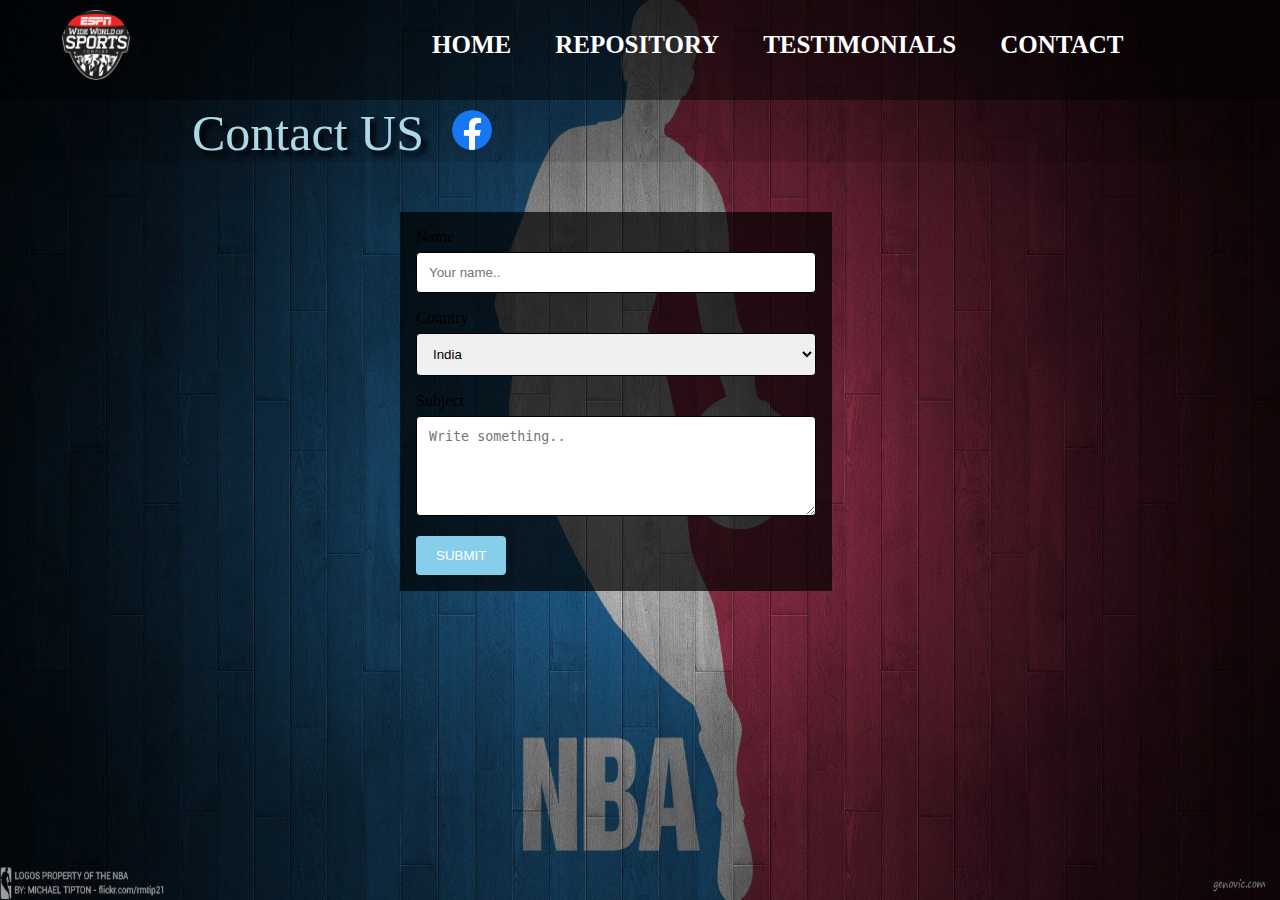
<file: contact.html>
<!DOCTYPE html>
<html lang="en" dir="ltr">
  <head>
    <meta charset="utf-8">
    <title></title>
    <link rel="stylesheet" type="text/css" href="style.css">
  </head>
  <body>
     <div class="bgimage">

       <div class="menu">

           <div class="leftmenu">
             <center>
           <img id="img1" src="lo.jpg">
         </center>
           </div>
           <div class="rightmenu">
             <ul>

               <a href="index.html"><li>HOME</li></a>
               <a href="repository.html"><li>Repository</li></a>
               <a href="testimonials.html"><li>Testimonials</li></a>
               <a href="contact.html"><li>Contact</li></a>
             </ul>
           </div>
     </div>
     <p class="a9">Contact US <a href="https://www.facebook.com/profile.php?id=100006292447155"><img id="a13"src="10.png"></a></p>

     <div class="container">
       <form action="">
         <label for="fname"> Name</label><br>
         <input type="text" id="fname" name="firstname" placeholder="Your name.."><br>



         <label for="country">Country</label><br>
         <select id="country" name="country"><br>
           <option value="India">India</option>
           <option value="canada">Canada</option>
           <option value="usa">USA</option>
         </select><br>

         <label for="subject">Subject</label><br>
         <textarea id="subject" name="subject" placeholder="Write something.." style="height:100px"></textarea><br>

         <button type="button" id="a11" >SUBMIT</button>
       </form>
     </div>
     </div>

       </body>
         </html>
     </div>
  </body>
</html>
</file>
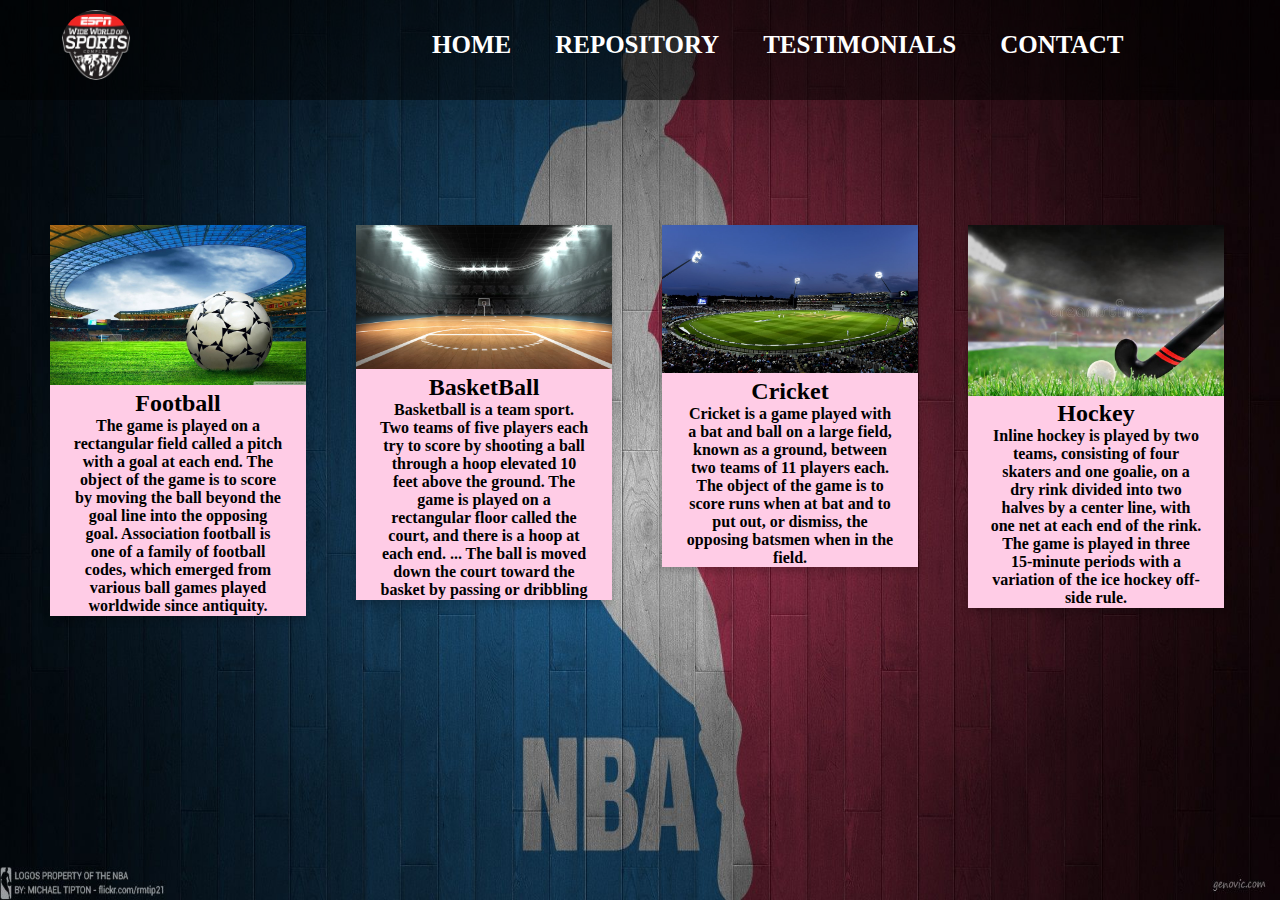
<file: repository.html>
<!DOCTYPE html>
<html lang="en" dir="ltr">
  <head>
    <meta charset="utf-8">
    <title></title>
    <link rel="stylesheet" type="text/css" href="style.css">
  </head>
  <body>
     <div class="bgimage">

       <div class="menu">

           <div class="leftmenu">
             <center>
           <img id="img1" src="lo.jpg">
         </center>
           </div>
           <div class="rightmenu">
             <ul>

               <a href="index.html"><li>HOME</li></a>
               <a href="repository.html"><li>Repository</li></a>
               <a href="testimonials.html"><li>Testimonials</li></a>
               <a href="contact.html"><li>Contact</li></a>
             </ul>
           </div>
     </div>
<div class="text45">
 <div class="card">
   <img src="3.jpg" alt="Avatar" style="width:100%">
   <div class="c">
     <h2 style="text-align:center"><b>Football</b></h2>
     <p  style="text-align:center"><b>The game is played on a rectangular field called a pitch with a goal at each end.
       The object of the game is to score by moving the ball beyond the goal line into the opposing goal.
       Association football is one of a family of football codes, which emerged from various ball games played
        worldwide since antiquity.</p>

   </div>
 </div>







 <div class="card">
   <img src="1.jpg" alt="Avatar" style="width:100% ">
   <div class="c">
   <h2 style="text-align:center"><b>BasketBall</b></h2>
     <p  style="text-align:center">Basketball is a team sport. Two teams of five players each try to score by shooting a ball
        through a hoop elevated 10 feet above the ground. The game is played on a rectangular floor called the court, and there
         is a hoop at each end. ... The ball is moved down the court toward the basket by passing or dribbling</p>

   </div>
 </div>







 <div class="card">
   <img src="2.jpg" alt="Avatar" style="width:100% ">
   <div class="c">
     <h2 style="text-align:center"><b>Cricket</b></h2>
     <p  style="text-align:center">Cricket is a game played with a bat and ball on a large field, known as a ground,
        between two teams of 11 players each. The object of the game is to score runs when at bat and to put out, or
        dismiss, the opposing batsmen when in the field.</p>

   </div>
 </div>








 <div class="card">
   <img src="4.jpg" alt="Avatar" style="width:100%">
   <div class="c">
     <h2 style="text-align:center"><b>Hockey</b></h2>
       <p  style="text-align:center">Inline hockey is played by two teams, consisting of four skaters and one goalie, on a dry rink divided
         into two halves by a center line, with one net at each end of the rink. The game is played in three 15-minute periods
          with a variation of the ice hockey off-side rule.</p>

   </div>
 </div>
</div>

     </div>
  </body>
</html>
</file>
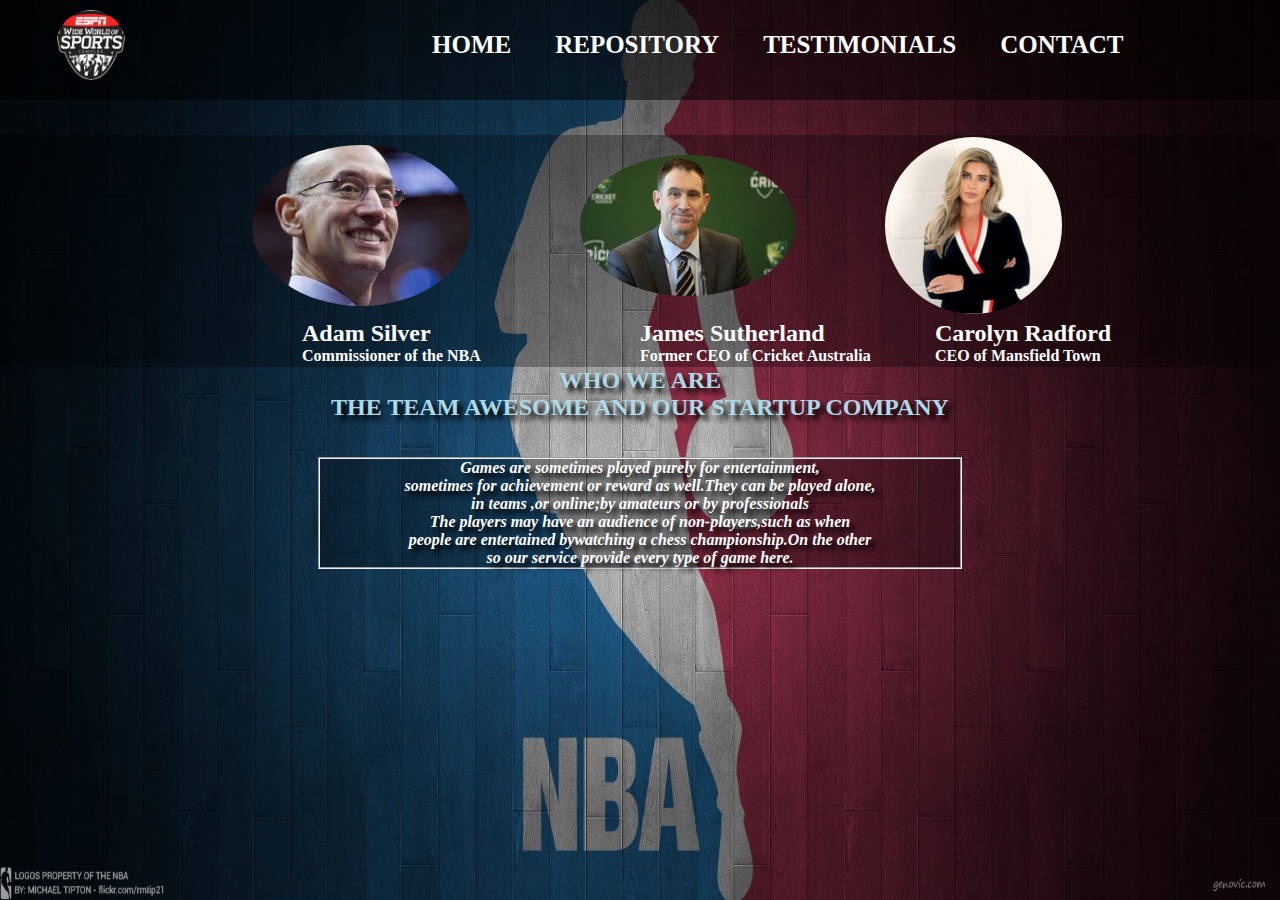
<file: testimonials.html>
<!DOCTYPE html>
<html lang="en" dir="ltr">
  <head>
    <meta charset="utf-8">
    <title></title>
    <link rel="stylesheet" type="text/css" href="style.css">
  </head>
  <body>
     <div class="bgimage">

       <div class="menu">

           <div class="leftmenu">
             <center>
           <img id="img1" src="lo.jpg"><
         </center>
           </div>
           <div class="rightmenu">
             <ul>
               <a href="index.html"><li>HOME</li></a>
               <a href="repository.html"><li>Repository</li></a>
               <a href="testimonials.html"><li>Testimonials</li></a>
               <a href="contact.html"><li>Contact</li></a>
             </ul>
           </div>
     </div>
     <div class="text1">
      <div class="menu2">
       <table>
         <tr>
           <td><img src="s.jpg" id="imgp"></img></td>
             <td><img src="ss.jpg" id="imgp1"></img></td>
               <td><img src="sss.jpg" id="imgp2"></img></td>
         </tr>
         <tr>
         <td ><h2 id="text2" >Adam Silver</h2><h4 id="text2">Commissioner of the NBA</h4> </td>
         <td ><h2 id="text3">James Sutherland</h2><h4 id="text3">Former CEO of Cricket Australia</td>
         <td ><h2 id="text4">Carolyn Radford</h2><h4 id="text4">CEO of Mansfield Town</td>
         </tr>
       </table>
      </div>
     </div>
     <center>
       <h2 style="color:lightblue;font-weight:bold;text-shadow:5px 5px 5px black;">WHO WE ARE</h2>
       <h2 style="color:lightblue;font-weight:bold;text-shadow:5px 5px 5px black;">THE TEAM AWESOME AND OUR STARTUP COMPANY</H2>
       </br>
     </br>
     <fieldset class="field">
       <h4 style="color:white;font-weight:bold;text-shadow:5px 5px 5px black;"><i>Games are sometimes played purely for entertainment,</br>sometimes for achievement or reward as well.They can be played
       alone,</br>in teams ,or online;by amateurs or by professionals</br>The players may have an audience of non-players,such as when</br> people are entertained bywatching
       a chess championship.On the other</br>so our service provide every type of game here.</h4>
     </fieldset>
     </center>
   </div>
  </body>
</html>
</file>
<file: style.css>
*{
       margin:0px;
       padding:0px;
}
.bgimage{
        background-image: url('bg1.jpg');
        background-size: 100% 100%;
        width:100%;
        height:100vh;
}
.menu{
  width: 100%;
  height: 100px;
  background-color: rgba(0, 0, 0,0.5);
}
.leftmenu{
  width:15%;
  line-height:100px;
  float:left;
}
#img1{
  border-radius: 50px;
  height:70px;
  width: 70px;
  margin-top:10px;

}
.leftmenu h4{

  padding-left:70px;
  font-weight: bold;
  color:white;
  font-size: 22px;
}
.rightmenu{
  width:85%;
 height:100px;
 float:right;
}
.rightmenu ul{
  margin-left:200px;
}

.rightmenu ul li:hover{
  color:rgb(0, 204, 102);
}
.rightmenu ul li {
  display: inline-block;
  font-size:25px;
  list-style: none;
  color:white;
  font-weight: bold;
  line-height:90px;
  margin-left:40px;

  text-transform:uppercase;
}

.text{
  text-align: center;
  margin-top:340px;
  width:100%;

}
.text h4{
  font-size:14px;
}
.text h1{
  font-size:40px;
  font-weight:bold;
  text-shadow: 7px 7px 7px black;
  color:rgb(141, 253, 104);

}
.text1{
  width:100%;
  height:100px;
}
#imgp{
  border-radius:60%;
  height:100%;
  width:50%;
    margin-left:200px;
}
#imgp1{
  border-radius:60%;
  height:100%;
  width:55%;
  margin-left:90px;
}
#imgp2{
  border-radius:60%;
  height:50%;
  width:45%;

}
.menu2{
  float:left;
  background-color:rgba(0, 0, 0,0.3);;
  margin-top:10px;
}
.menu2 table,tr,td{

  margin-left:50px;
}
 td{
  width:25%;
  height:25%;
    margin-left:50px;
}
#text2{
  font-weight:bold;
  color:white;
  margin-left:250px;
  text-shadow: 5px 5px 5px solid black;
}
#text3{
  font-weight:bold;
  color:white;
  margin-left:150px;
  text-shadow: 5px 5px 5px solid black;
}
#text4{
  font-weight:bold;
  color:white;
  margin-left:50px;
  text-shadow: 5px 5px 5px solid black;
}
.field{
  width:50%;
  background-color:rgba(0, 0, 0,0.3);;
}
.a9{
    text-align:left;
    background-color: rgba(0, 0, 0, 0.1);
    text-shadow: 5px 5px 5px black;
    font-size:50px;
    color:lightblue;
}
.container {
  margin-top:50px;
  margin-left:400px;
  width: 400px;
  padding: 16px;
  background-color:rgba(0, 0, 0, 0.7);;
}
#a13{
   margin-left:16px;
  width:40px;
  height:40px;
  margin-top:10px;
  border-radius:50%;
  border:0;
}
#a11 {
  background-color: skyblue;
  color: white;
  padding: 12px 20px;
  border: none;
  border-radius: 4px;
  cursor: pointer;
}

input[type=text], select, textarea {
  width: 100%;
  padding: 12px;
  border: 1px solid black;
  border-radius: 4px;
  box-sizing: border-box;
  margin-top: 6px;
  margin-bottom: 16px;
  resize: vertical;
}
#a1{
  height:100px;
  width:130px
  float:left;
}
.card {
  box-shadow: 0 4px 8px 0 rgba(0,0,0,0.2);
  margin-top:50 px;
  margin-left:50px;
  transition: 0.3s;
  width: 20%;
  background-color: #ffcce6;
  float:left;
}
.card:hover {
  box-shadow: 0 8px 16px 0 rgba(0,0,0,0.2);
}
.c {
  padding: 0.8px 22px;
}
.text45{
  float:left;
  margin-top:100px;
  width:100%;
}
</file>
